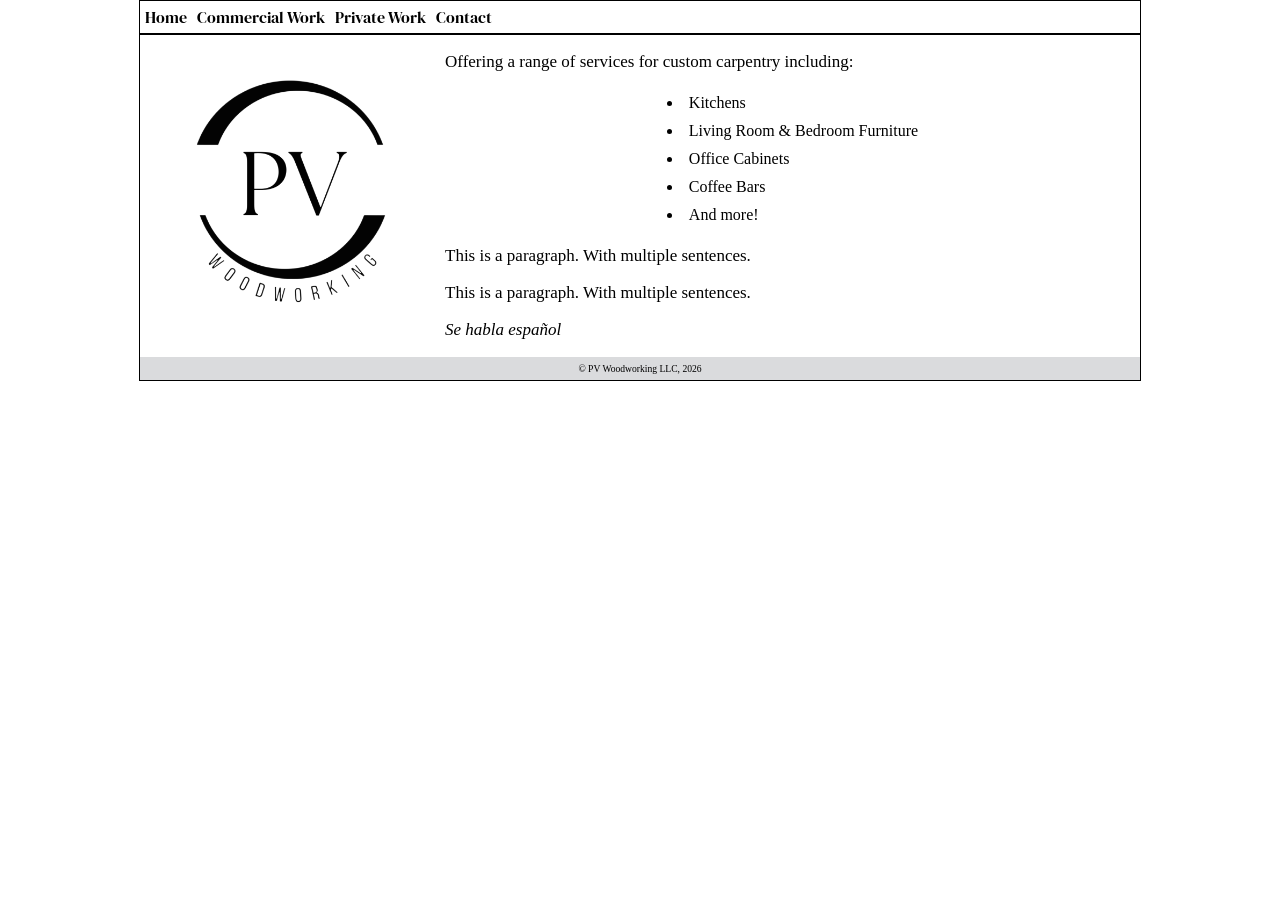
<file: index.html>
<!DOCTYPE html>
<html lang="en">
<head>
    <meta name="description" content="landing page for PV Woodworking LLC">
    <title>PV Woodworking</title>
    <link rel="stylesheet" href="main.css">
    <style>
        img {
            width: 275px;
            height: auto;
            padding: 0px 15px;
            float: left;
        }
        p {
            font-size: 17px;
            text-align: left;
        }
        li {
            text-align: left;
            
            padding: 5px;
        }
        .list {
            display: inline-block;
        }
    </style>
</head>
<body>
    <div id="menu">
        <a href="index.html">Home</a>
        <a href="comm.html">Commercial Work</a>
        <a href="priv.html">Private Work</a>
        <a href="contact.html">Contact</a>
    </div>
    <div class="container">
        <img src="img/PVlogo.png">
        <p>Offering a range of services for custom carpentry including: </p>
        <div class="list">
            <li>Kitchens</li>
            <li>Living Room & Bedroom Furniture</li>
            <li>Office Cabinets</li>
            <li>Coffee Bars</li>
            <li>And more!</li>
        </div>
        <p>This is a paragraph. With multiple sentences. </p>
        <p>This is a paragraph. With multiple sentences. </p>
        <p> <i>Se habla español</i></p>
    </div>
    <div id="footer">
        &copy; PV Woodworking LLC, 2026
    </div>
</body>
</html>
</file>
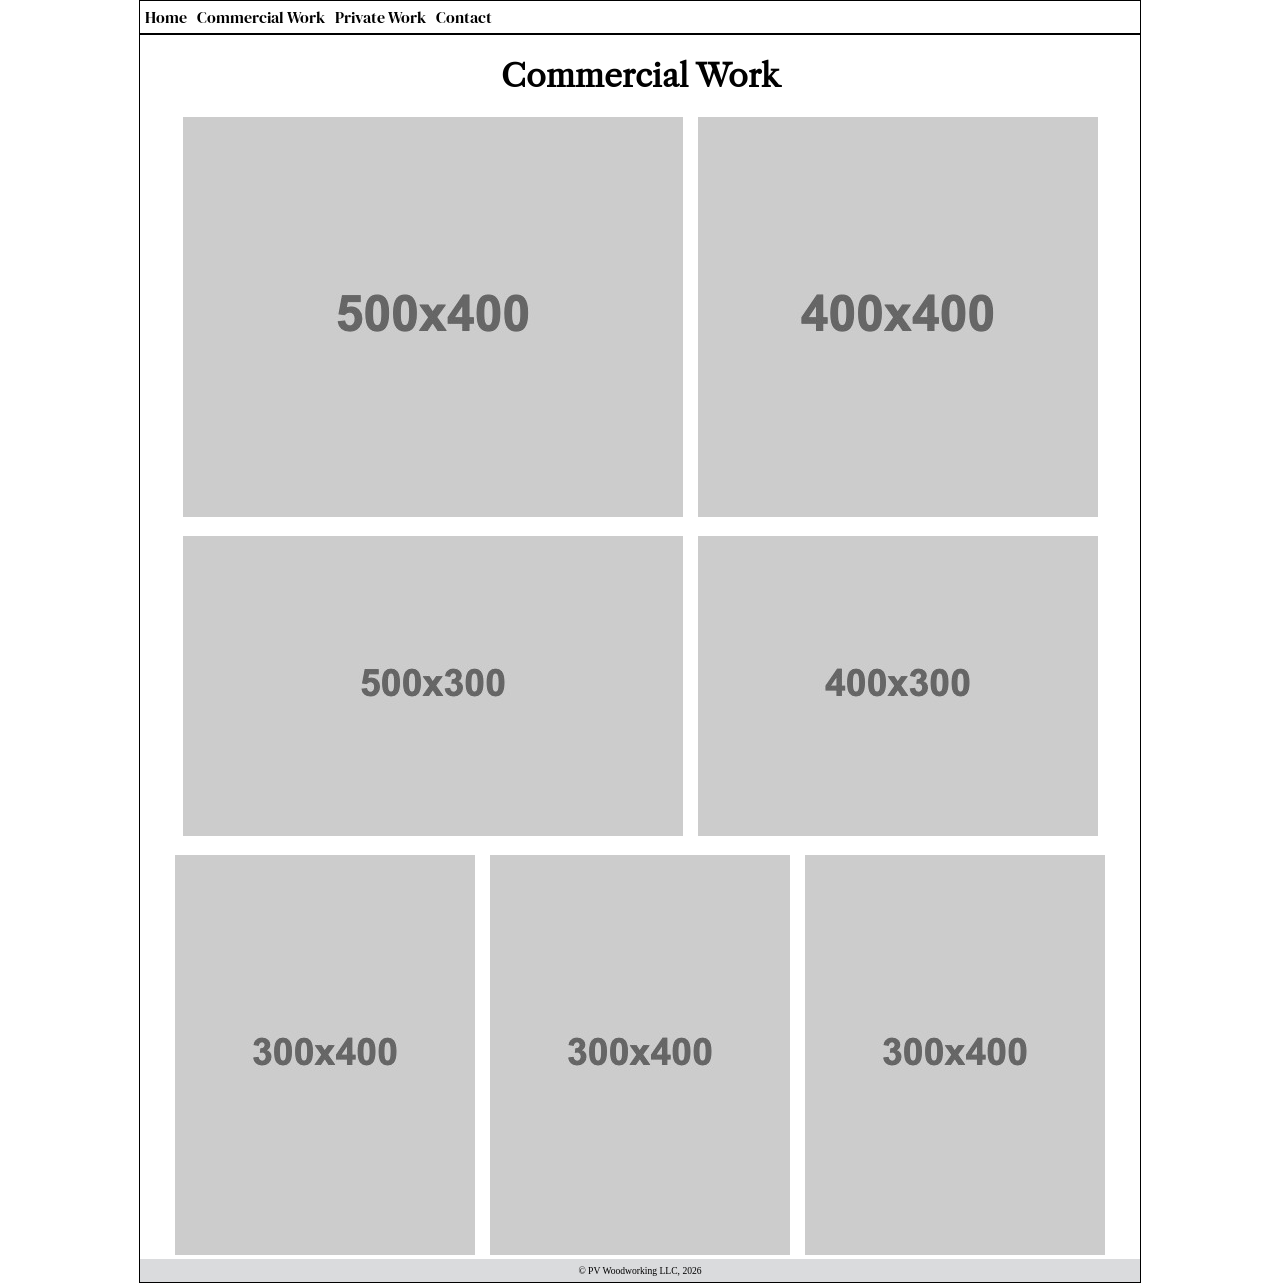
<file: comm.html>
<!DOCTYPE html>
<html lang="en">
<head>
    <meta name="description" content="commerical works page PVWoodworkingLLC">
    <meta name="viewport" content="width=device-width, initial-scale=1.0">
    <title>PV Woodworking Commercial Works</title>
    <link rel="stylesheet" href="main.css">
    <link rel="stylesheet" href="gallery.css">
</head>
<body>
    <div id="menu">
        <a href="index.html">Home</a>
        <a href="comm.html">Commercial Work</a>
        <a href="priv.html">Private Work</a>
        <a href="contact.html">Contact</a>
    </div>
    <div class="container">
        <div id="header">
            <h1>Commercial Work</h1>
        </div>
        <div id="layout">
            <div class="gallery">
                <img src="img/placeholder-500x400.jpeg">
            </div>
            <div class="gallery">
                <img src="img/placeholder-400x400.jpeg">
            </div>
            <div class="gallery">
                <img src="img/placeholder-500x300.jpeg">
            </div>
            <div class="gallery">
                <img src="img/placeholder-400x300.jpeg">
            </div>
            <div class="gallery">
                <img src="img/placeholder-300x400.jpeg">
            </div>
            <div class="gallery">
                <img src="img/placeholder-300x400.jpeg">
            </div>
            <div class="gallery">
                <img src="img/placeholder-300x400.jpeg">
            </div>
        </div>
    </div>
    <div id="footer">
        &copy; PV Woodworking LLC, 2026
    </div>
</body>
</html>
</file>
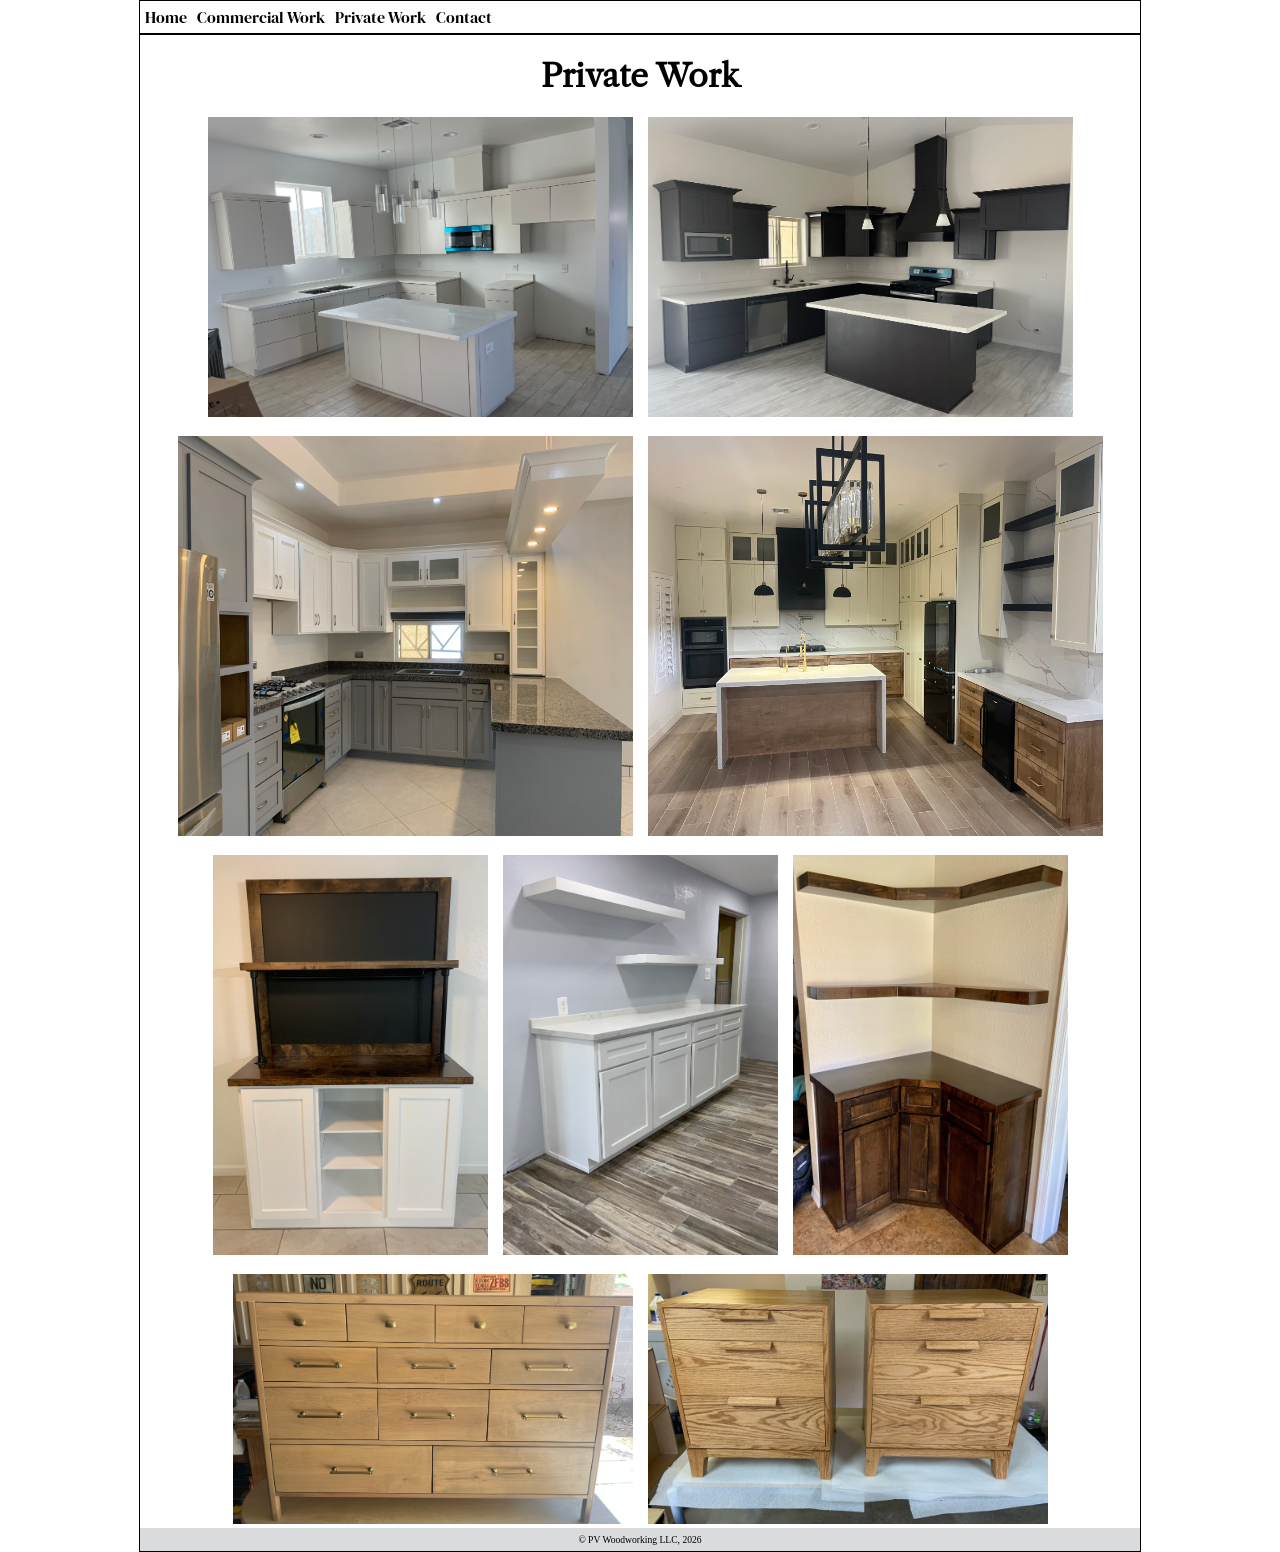
<file: priv.html>
<!DOCTYPE html>
<html lang="en">
<head>
    <meta name="description" content="private works page PVWoodworkingLLC">
    <meta name="viewport" content="width=, initial-scale=1.0">
    <title>PV Woodworking Private Works</title>
    <link rel="stylesheet" href="main.css">
    <link rel="stylesheet" href="gallery.css">
    <style>
        #gal1 img {
            width: 425px;
            height: 300px;
        }
        #gal2 img {
            width: 455px;
            height: 400px;
        }
        #gal3 img {
            width: 275px;
            height: 400px;
        }
        #gal4 img {
            width:400px;
            height: 250px;
        }
    </style>
</head>
<body>
    <div id="menu">
        <a href="index.html">Home</a>
        <a href="comm.html">Commercial Work</a>
        <a href="priv.html">Private Work</a>
        <a href="contact.html">Contact</a>
    </div>
    <div class="container">
        <div id="header">
            <h1>Private Work</h1>
        </div>
        <div id="layout">
            <div class="gallery" id="gal1">
                <img src="img/001 copy.jpg">
            </div>
            <div class="gallery" id="gal1">
                <img src="img/003 copy.jpg">
            </div>
            <div class="gallery" id="gal2">
                <img src="img/009 copy.JPG">
            </div>
            <div class="gallery" id="gal2">
                <img src="img/026.jpeg">
            </div>
            <div class="gallery" id="gal3">
                <img src="img/011 copy.jpg">
            </div>
            <div class="gallery" id="gal3">
                <img src="img/017 copy.jpeg">
            </div>
            <div class="gallery" id="gal3">
                <img src="img/018 copy.jpeg">
            </div>
            <div class="gallery" id="gal4">
                <img src="img/027 copy.jpg">
            </div>
            <div class="gallery" id="gal4">
                <img src="img/023 copy.jpeg">
            </div>
        </div>
    </div>
    <div id="footer">
        &copy; PV Woodworking LLC, 2026
    </div>
</body>
</html>
</file>
<file: main.css>
@font-face {
    src: url('fonts/DMSerifDisplay-Regular.ttf');
    font-family: DMSerif;
}
body {
    width: 1000px;
    height: auto;
    margin: auto;
    text-align: center;
    border: 1px solid black;
    }
#menu {
    border-bottom: 2px solid black;
    display: flex; 
}
#menu a {
    font-family: DMSerif, serif;
    
    text-decoration: none;
    color: black;
    padding: 5px;
}
#menu a:hover {
    color: #3C9EE6;
    font-weight: bold;
}
#footer {
    background-color: #DADBDD;
    font-size: 0.6em;
    text-align: center;
    padding-top: 6px;
    padding-bottom: 6px;
}
</file>
<file: gallery.css>
@font-face {
    src: url('fonts/LibreCaslonText-Regular.ttf');
    font-family: LibreCaslon;
}
h1 {
    font-family: LibreCaslon, serif;
    color: black;
}
h2 {
    font-family: LibreCaslon, serif;
    color: black;
    text-align: left;
}
#layout {
    display: flex;
    flex-wrap: wrap;
    align-items: flex-start;
    justify-content: center;
    gap: 15px;
}
</file>
